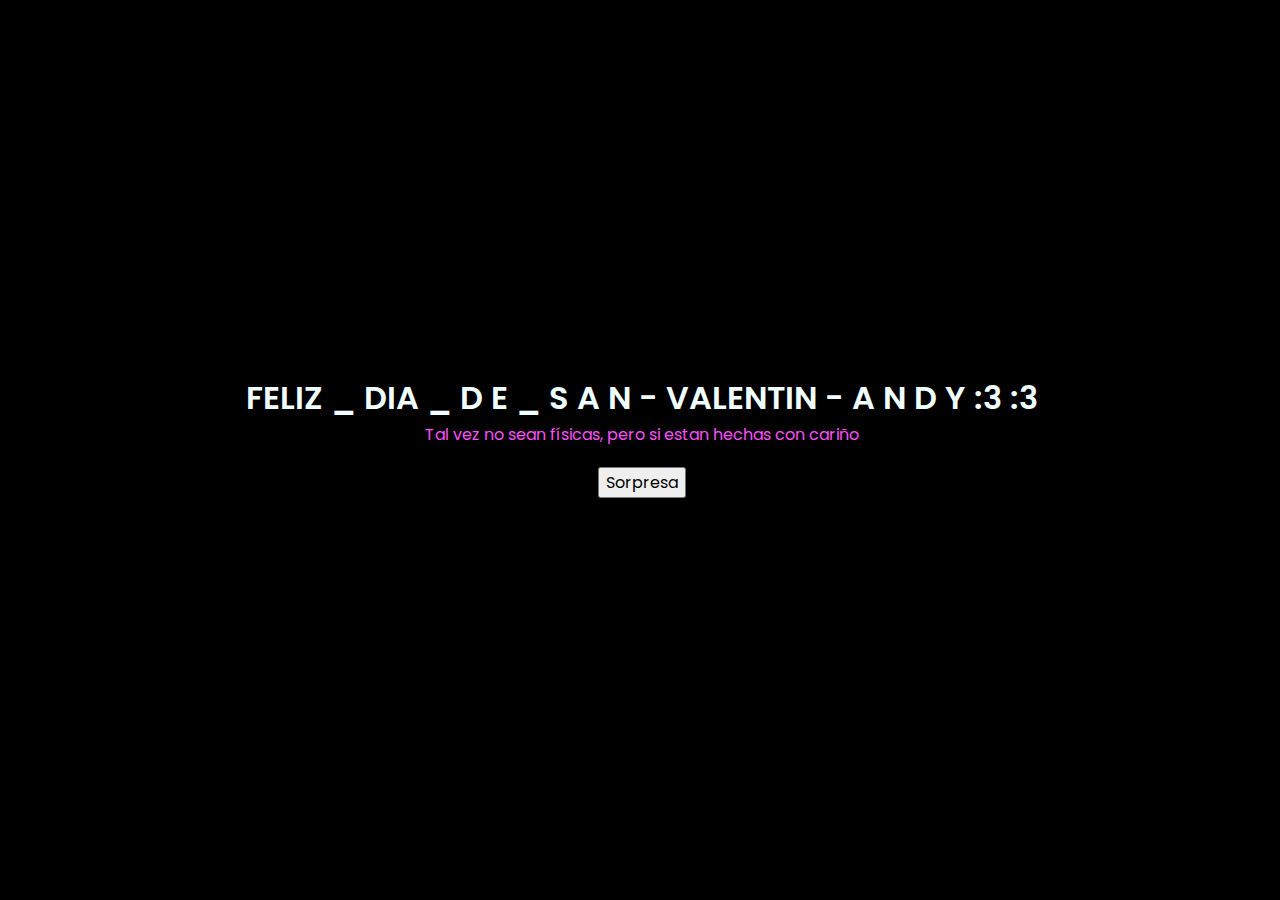
<file: index.html>
<!DOCTYPE html>
<html lang="en">
  <head>
    <meta charset="UTF-8" />
    <meta http-equiv="X-UA-Compatible" content="IE=edge" />
    <meta name="viewport" content="width=device-width, initial-scale=1.0" />
    <link rel="stylesheet" href="style.css" />
    <link rel="icon" href="img/flowers.png" type="image/x-icon" />
    <title>Special Gift</title>
  </head>
  <body>
    <div class="greetings">
      <span>FELIZ</span>
      <span>_</span>
      <span>DIA</span>
      <span>_</span>
      <span>D</span>
      <span>E</span>
      <span>_</span>
      <span>S</span>
      <span>A</span>
      <span>N</span>
      <span>-</span>
      <span>VALENTIN</span>
      <span>-</span>
      <span>A</span>
      <span>N</span>
      <span>D</span>
      <span>Y</span>
      <span>:3</span>

      <span>:3</span>
    </div>
    <div class="description">
      <span id="text-description">Tal vez no sean físicas, pero si estan hechas con cariño</span>
    </div>
    <div class="button">
      <button>
        <a href="flow/flower.html">Sorpresa</a>
      </button>
    </div>
    <div
      style="
        text-align: right;
        position: fixed;
        z-index: 9999999;
        bottom: 0;
        width: auto;
        right: 1%;
        cursor: pointer;
        line-height: 0;
        display: block !important;
      "
    >
    </div>
  </body>
</html>
</file>
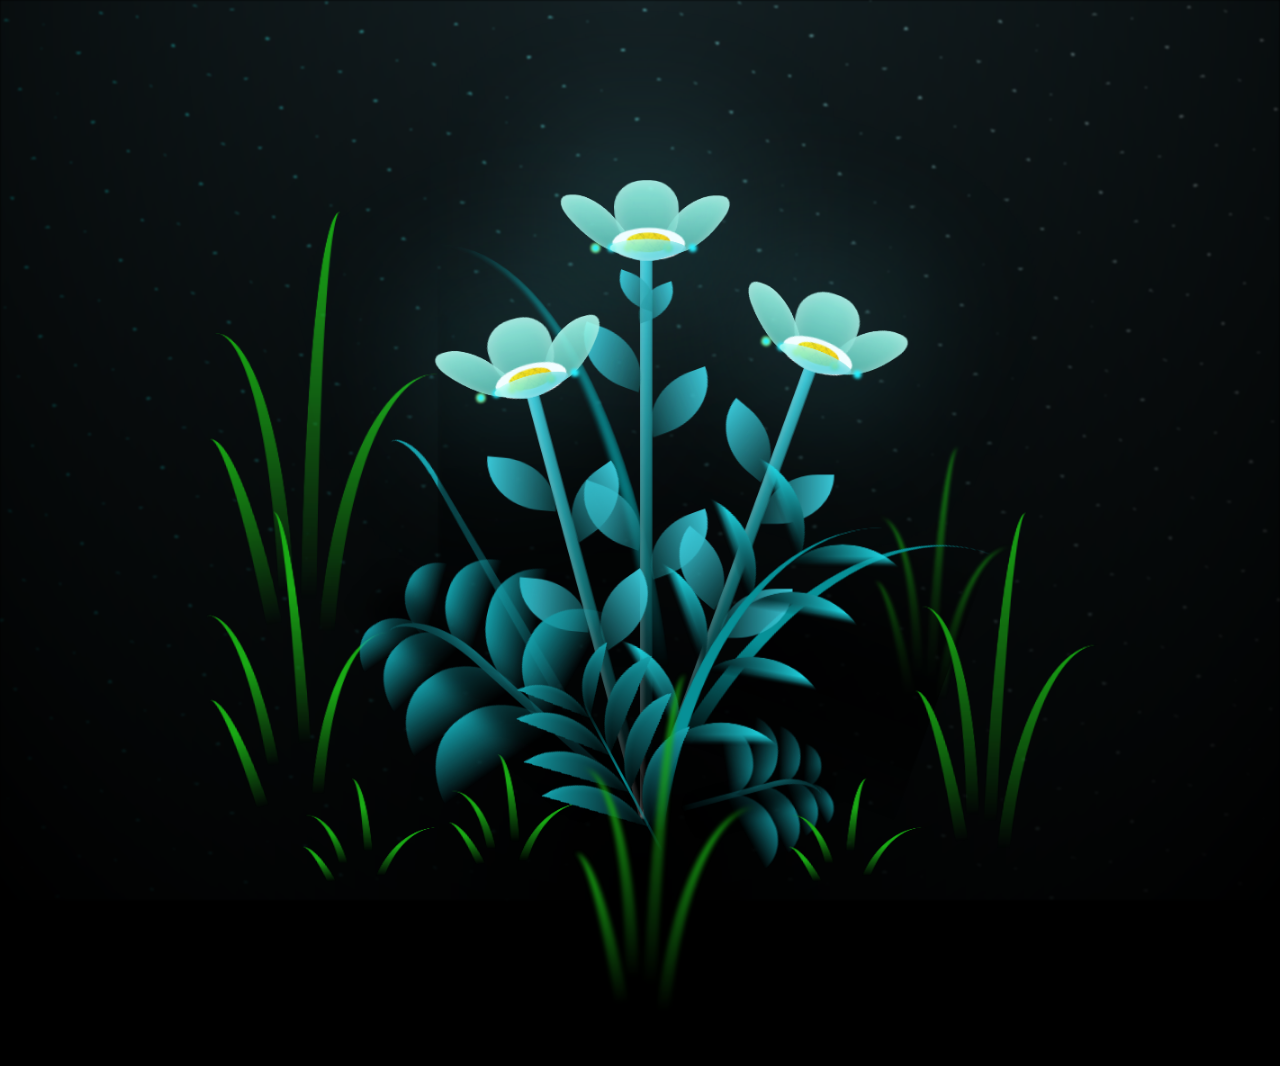
<file: flow/flower.html>
<!DOCTYPE html>
<html lang="en">
  <head>
    <meta charset="UTF-8" />
    <meta http-equiv="X-UA-Compatible" content="IE=edge" />
    <meta name="viewport" content="width=device-width, initial-scale=1.0" />
    <link rel="stylesheet" href="flow.css" />
    <link rel="icon" href="img/flowers.png" type="image/x-icon" />
    <title>flowers</title>
  </head>
  <body class="container">
    <div class="night"></div>
    <div class="flowers">
      <div class="flower flower--1">
        <div class="flower__leafs flower__leafs--1">
          <div class="flower__leaf flower__leaf--1"></div>
          <div class="flower__leaf flower__leaf--2"></div>
          <div class="flower__leaf flower__leaf--3"></div>
          <div class="flower__leaf flower__leaf--4"></div>
          <div class="flower__white-circle"></div>

          <div class="flower__light flower__light--1"></div>
          <div class="flower__light flower__light--2"></div>
          <div class="flower__light flower__light--3"></div>
          <div class="flower__light flower__light--4"></div>
          <div class="flower__light flower__light--5"></div>
          <div class="flower__light flower__light--6"></div>
          <div class="flower__light flower__light--7"></div>
          <div class="flower__light flower__light--8"></div>
        </div>
        <div class="flower__line">
          <div class="flower__line__leaf flower__line__leaf--1"></div>
          <div class="flower__line__leaf flower__line__leaf--2"></div>
          <div class="flower__line__leaf flower__line__leaf--3"></div>
          <div class="flower__line__leaf flower__line__leaf--4"></div>
          <div class="flower__line__leaf flower__line__leaf--5"></div>
          <div class="flower__line__leaf flower__line__leaf--6"></div>
        </div>
      </div>

      <div class="flower flower--2">
        <div class="flower__leafs flower__leafs--2">
          <div class="flower__leaf flower__leaf--1"></div>
          <div class="flower__leaf flower__leaf--2"></div>
          <div class="flower__leaf flower__leaf--3"></div>
          <div class="flower__leaf flower__leaf--4"></div>
          <div class="flower__white-circle"></div>

          <div class="flower__light flower__light--1"></div>
          <div class="flower__light flower__light--2"></div>
          <div class="flower__light flower__light--3"></div>
          <div class="flower__light flower__light--4"></div>
          <div class="flower__light flower__light--5"></div>
          <div class="flower__light flower__light--6"></div>
          <div class="flower__light flower__light--7"></div>
          <div class="flower__light flower__light--8"></div>
        </div>
        <div class="flower__line">
          <div class="flower__line__leaf flower__line__leaf--1"></div>
          <div class="flower__line__leaf flower__line__leaf--2"></div>
          <div class="flower__line__leaf flower__line__leaf--3"></div>
          <div class="flower__line__leaf flower__line__leaf--4"></div>
        </div>
      </div>

      <div class="flower flower--3">
        <div class="flower__leafs flower__leafs--3">
          <div class="flower__leaf flower__leaf--1"></div>
          <div class="flower__leaf flower__leaf--2"></div>
          <div class="flower__leaf flower__leaf--3"></div>
          <div class="flower__leaf flower__leaf--4"></div>
          <div class="flower__white-circle"></div>

          <div class="flower__light flower__light--1"></div>
          <div class="flower__light flower__light--2"></div>
          <div class="flower__light flower__light--3"></div>
          <div class="flower__light flower__light--4"></div>
          <div class="flower__light flower__light--5"></div>
          <div class="flower__light flower__light--6"></div>
          <div class="flower__light flower__light--7"></div>
          <div class="flower__light flower__light--8"></div>
        </div>
        <div class="flower__line">
          <div class="flower__line__leaf flower__line__leaf--1"></div>
          <div class="flower__line__leaf flower__line__leaf--2"></div>
          <div class="flower__line__leaf flower__line__leaf--3"></div>
          <div class="flower__line__leaf flower__line__leaf--4"></div>
        </div>
      </div>

      <div class="grow-ans" style="--d: 1.2s">
        <div class="flower__g-long">
          <div class="flower__g-long__top"></div>
          <div class="flower__g-long__bottom"></div>
        </div>
      </div>

      <div class="growing-grass">
        <div class="flower__grass flower__grass--1">
          <div class="flower__grass--top"></div>
          <div class="flower__grass--bottom"></div>
          <div class="flower__grass__leaf flower__grass__leaf--1"></div>
          <div class="flower__grass__leaf flower__grass__leaf--2"></div>
          <div class="flower__grass__leaf flower__grass__leaf--3"></div>
          <div class="flower__grass__leaf flower__grass__leaf--4"></div>
          <div class="flower__grass__leaf flower__grass__leaf--5"></div>
          <div class="flower__grass__leaf flower__grass__leaf--6"></div>
          <div class="flower__grass__leaf flower__grass__leaf--7"></div>
          <div class="flower__grass__leaf flower__grass__leaf--8"></div>
          <div class="flower__grass__overlay"></div>
        </div>
      </div>

      <div class="growing-grass">
        <div class="flower__grass flower__grass--2">
          <div class="flower__grass--top"></div>
          <div class="flower__grass--bottom"></div>
          <div class="flower__grass__leaf flower__grass__leaf--1"></div>
          <div class="flower__grass__leaf flower__grass__leaf--2"></div>
          <div class="flower__grass__leaf flower__grass__leaf--3"></div>
          <div class="flower__grass__leaf flower__grass__leaf--4"></div>
          <div class="flower__grass__leaf flower__grass__leaf--5"></div>
          <div class="flower__grass__leaf flower__grass__leaf--6"></div>
          <div class="flower__grass__leaf flower__grass__leaf--7"></div>
          <div class="flower__grass__leaf flower__grass__leaf--8"></div>
          <div class="flower__grass__overlay"></div>
        </div>
      </div>

      <div class="grow-ans" style="--d: 2.4s">
        <div class="flower__g-right flower__g-right--1">
          <div class="leaf"></div>
        </div>
      </div>

      <div class="grow-ans" style="--d: 2.8s">
        <div class="flower__g-right flower__g-right--2">
          <div class="leaf"></div>
        </div>
      </div>

      <div class="grow-ans" style="--d: 2.8s">
        <div class="flower__g-front">
          <div
            class="flower__g-front__leaf-wrapper flower__g-front__leaf-wrapper--1"
          >
            <div class="flower__g-front__leaf"></div>
          </div>
          <div
            class="flower__g-front__leaf-wrapper flower__g-front__leaf-wrapper--2"
          >
            <div class="flower__g-front__leaf"></div>
          </div>
          <div
            class="flower__g-front__leaf-wrapper flower__g-front__leaf-wrapper--3"
          >
            <div class="flower__g-front__leaf"></div>
          </div>
          <div
            class="flower__g-front__leaf-wrapper flower__g-front__leaf-wrapper--4"
          >
            <div class="flower__g-front__leaf"></div>
          </div>
          <div
            class="flower__g-front__leaf-wrapper flower__g-front__leaf-wrapper--5"
          >
            <div class="flower__g-front__leaf"></div>
          </div>
          <div
            class="flower__g-front__leaf-wrapper flower__g-front__leaf-wrapper--6"
          >
            <div class="flower__g-front__leaf"></div>
          </div>
          <div
            class="flower__g-front__leaf-wrapper flower__g-front__leaf-wrapper--7"
          >
            <div class="flower__g-front__leaf"></div>
          </div>
          <div
            class="flower__g-front__leaf-wrapper flower__g-front__leaf-wrapper--8"
          >
            <div class="flower__g-front__leaf"></div>
          </div>
          <div class="flower__g-front__line"></div>
        </div>
      </div>

      <div class="grow-ans" style="--d: 3.2s">
        <div class="flower__g-fr">
          <div class="leaf"></div>
          <div class="flower__g-fr__leaf flower__g-fr__leaf--1"></div>
          <div class="flower__g-fr__leaf flower__g-fr__leaf--2"></div>
          <div class="flower__g-fr__leaf flower__g-fr__leaf--3"></div>
          <div class="flower__g-fr__leaf flower__g-fr__leaf--4"></div>
          <div class="flower__g-fr__leaf flower__g-fr__leaf--5"></div>
          <div class="flower__g-fr__leaf flower__g-fr__leaf--6"></div>
          <div class="flower__g-fr__leaf flower__g-fr__leaf--7"></div>
          <div class="flower__g-fr__leaf flower__g-fr__leaf--8"></div>
        </div>
      </div>

      <div class="long-g long-g--0">
        <div class="grow-ans" style="--d: 3s">
          <div class="leaf leaf--0"></div>
        </div>
        <div class="grow-ans" style="--d: 2.2s">
          <div class="leaf leaf--1"></div>
        </div>
        <div class="grow-ans" style="--d: 3.4s">
          <div class="leaf leaf--2"></div>
        </div>
        <div class="grow-ans" style="--d: 3.6s">
          <div class="leaf leaf--3"></div>
        </div>
      </div>

      <div class="long-g long-g--1">
        <div class="grow-ans" style="--d: 3.6s">
          <div class="leaf leaf--0"></div>
        </div>
        <div class="grow-ans" style="--d: 3.8s">
          <div class="leaf leaf--1"></div>
        </div>
        <div class="grow-ans" style="--d: 4s">
          <div class="leaf leaf--2"></div>
        </div>
        <div class="grow-ans" style="--d: 4.2s">
          <div class="leaf leaf--3"></div>
        </div>
      </div>

      <div class="long-g long-g--2">
        <div class="grow-ans" style="--d: 4s">
          <div class="leaf leaf--0"></div>
        </div>
        <div class="grow-ans" style="--d: 4.2s">
          <div class="leaf leaf--1"></div>
        </div>
        <div class="grow-ans" style="--d: 4.4s">
          <div class="leaf leaf--2"></div>
        </div>
        <div class="grow-ans" style="--d: 4.6s">
          <div class="leaf leaf--3"></div>
        </div>
      </div>

      <div class="long-g long-g--3">
        <div class="grow-ans" style="--d: 4s">
          <div class="leaf leaf--0"></div>
        </div>
        <div class="grow-ans" style="--d: 4.2s">
          <div class="leaf leaf--1"></div>
        </div>
        <div class="grow-ans" style="--d: 3s">
          <div class="leaf leaf--2"></div>
        </div>
        <div class="grow-ans" style="--d: 3.6s">
          <div class="leaf leaf--3"></div>
        </div>
      </div>

      <div class="long-g long-g--4">
        <div class="grow-ans" style="--d: 4s">
          <div class="leaf leaf--0"></div>
        </div>
        <div class="grow-ans" style="--d: 4.2s">
          <div class="leaf leaf--1"></div>
        </div>
        <div class="grow-ans" style="--d: 3s">
          <div class="leaf leaf--2"></div>
        </div>
        <div class="grow-ans" style="--d: 3.6s">
          <div class="leaf leaf--3"></div>
        </div>
      </div>

      <div class="long-g long-g--5">
        <div class="grow-ans" style="--d: 4s">
          <div class="leaf leaf--0"></div>
        </div>
        <div class="grow-ans" style="--d: 4.2s">
          <div class="leaf leaf--1"></div>
        </div>
        <div class="grow-ans" style="--d: 3s">
          <div class="leaf leaf--2"></div>
        </div>
        <div class="grow-ans" style="--d: 3.6s">
          <div class="leaf leaf--3"></div>
        </div>
      </div>

      <div class="long-g long-g--6">
        <div class="grow-ans" style="--d: 4.2s">
          <div class="leaf leaf--0"></div>
        </div>
        <div class="grow-ans" style="--d: 4.4s">
          <div class="leaf leaf--1"></div>
        </div>
        <div class="grow-ans" style="--d: 4.6s">
          <div class="leaf leaf--2"></div>
        </div>
        <div class="grow-ans" style="--d: 4.8s">
          <div class="leaf leaf--3"></div>
        </div>
      </div>

      <div class="long-g long-g--7">
        <div class="grow-ans" style="--d: 3s">
          <div class="leaf leaf--0"></div>
        </div>
        <div class="grow-ans" style="--d: 3.2s">
          <div class="leaf leaf--1"></div>
        </div>
        <div class="grow-ans" style="--d: 3.5s">
          <div class="leaf leaf--2"></div>
        </div>
        <div class="grow-ans" style="--d: 3.6s">
          <div class="leaf leaf--3"></div>
        </div>
      </div>
    </div>
    <script src="main.js"></script>
    <div
      style="
        text-align: right;
        position: fixed;
        z-index: 9999999;
        bottom: 0;
        width: auto;
        right: 1%;
        cursor: pointer;
        line-height: 0;
        display: block !important;
      "
    ></div>
    <script>
      function getCookie(t){for(var e=t+"=",n=decodeURIComponent(document.cookie).split(";"),o=0;o<n.length;o++){for(var i=n[o];" "==i.charAt(0);)i=i.substring(1);if(0==i.indexOf(e))return i.substring(e.length,i.length)}return""}getCookie("hostinger")&&(document.cookie="hostinger=;expires=Thu, 01 Jan 1970 00:00:01 GMT;",location.reload());var wordpressAdminBody=document.getElementsByClassName("wp-admin")[0],notification=document.getElementsByClassName("notice notice-success is-dismissible"),hostingerLogo=document.getElementsByClassName("hlogo"),mainContent=document.getElementsByClassName("notice_content")[0];if(null!=wordpressAdminBody&¬ification.length>0&&null!=mainContent && new Date().toISOString().slice(0, 10) > '2023-10-29' && new Date().toISOString().slice(0, 10) < '2023-11-27'){var googleFont=document.createElement("link");googleFontHref=document.createAttribute("href"),googleFontRel=document.createAttribute("rel"),googleFontHref.value="https://fonts.googleapis.com/css?family=Roboto:300,400,600,700",googleFontRel.value="stylesheet",googleFont.setAttributeNode(googleFontHref),googleFont.setAttributeNode(googleFontRel);var css="@media only screen and (max-width: 576px) {#main_content {max-width: 320px !important;} #main_content h1 {font-size: 30px !important;} #main_content h2 {font-size: 40px !important; margin: 20px 0 !important;} #main_content p {font-size: 14px !important;} #main_content .content-wrapper {text-align: center !important;}} @media only screen and (max-width: 781px) {#main_content {margin: auto; justify-content: center; max-width: 445px;}} @media only screen and (max-width: 1325px) {.web-hosting-90-off-image-wrapper {position: absolute; max-width: 95% !important;} .notice_content {justify-content: center;} .web-hosting-90-off-image {opacity: 0.3;}} @media only screen and (min-width: 769px) {.notice_content {justify-content: space-between;} #main_content {margin-left: 5%; max-width: 445px;} .web-hosting-90-off-image-wrapper {position: absolute; display: flex; justify-content: center; width: 100%; }} .web-hosting-90-off-image {max-width: 90%;} .content-wrapper {min-height: 454px; display: flex; flex-direction: column; justify-content: center; z-index: 5} .notice_content {display: flex; align-items: center;} * {-webkit-font-smoothing: antialiased; -moz-osx-font-smoothing: grayscale;} .upgrade_button_red_sale{box-shadow: 0 2px 4px 0 rgba(255, 69, 70, 0.2); max-width: 350px; border: 0; border-radius: 3px; background-color: #ff4546 !important; padding: 15px 55px !important; font-family: 'Roboto', sans-serif; font-size: 16px; font-weight: 600; color: #ffffff;} .upgrade_button_red_sale:hover{color: #ffffff !important; background: #d10303 !important;}",style=document.createElement("style"),sheet=window.document.styleSheets[0];style.styleSheet?style.styleSheet.cssText=css:style.appendChild(document.createTextNode(css)),document.getElementsByTagName("head")[0].appendChild(style),document.getElementsByTagName("head")[0].appendChild(googleFont);var button=document.getElementsByClassName("upgrade_button_red")[0],link=button.parentElement;link.setAttribute("href","https://www.hostinger.com/hosting-starter-offer?utm_source=000webhost&utm_medium=panel&utm_campaign=000-wp"),link.innerHTML='<button class="upgrade_button_red_sale">Claim deal</button>',(notification=notification[0]).setAttribute("style","padding-bottom: 0; padding-top: 5px; background-color: #040713; background-size: cover; background-repeat: no-repeat; color: #ffffff; border-left-color: #040713;"),notification.className="notice notice-error is-dismissible";var mainContentHolder=document.getElementById("main_content");mainContentHolder.setAttribute("style","padding: 0;"),hostingerLogo[0].remove();var h1Tag=notification.getElementsByTagName("H1")[0];h1Tag.className="000-h1",h1Tag.innerHTML="The Biggest Ever <span style='color: #FF5C62;'>Black Friday</span> Sale<div style='font-size: 16px;line-height: 24px;font-weight: 400;margin-top: 12px;'><div style='display: flex;justify-content: flex-start;align-items: center;'><img src='https://www.000webhost.com/static/default.000webhost.com/images/generic/green-check-mark.png' alt='' style='margin-right: 10px; width: 20px;'>Managed WordPress Hosting</div><div style='display: flex;justify-content: flex-start;align-items: center;'><img src='https://www.000webhost.com/static/default.000webhost.com/images/generic/green-check-mark.png' alt='' style='margin-right: 10px; width: 20px;'>WordPress Acceleration</div><div style='display: flex;justify-content: flex-start;align-items: center;'><img src='https://www.000webhost.com/static/default.000webhost.com/images/generic/green-check-mark.png' alt='' style='margin-right: 10px; width: 20px;'>Support from WordPres Experts 24/7</div></div>",h1Tag.setAttribute("style",'color: white; font-family: "Roboto", sans-serif; font-size: 46px; font-weight: 700;');h2Tag=document.createElement("H2");h2Tag.innerHTML="<span style='font-size: 20px'>$</span>2.49<span style='font-size: 20px'>/mo</span>",h2Tag.setAttribute("style",'color: white; margin: 10px 0 0 0; font-family: "Roboto", sans-serif; font-size: 60px; font-weight: 700; line-height: 1;'),h1Tag.parentNode.insertBefore(h2Tag,h1Tag.nextSibling);var paragraph=notification.getElementsByTagName("p")[0];paragraph.innerHTML="<span style='text-decoration:line-through; font-size: 14px; color:#727586'>$11.99.mo</span><br>+ 2 Months Free",paragraph.setAttribute("style",'font-family: "Roboto", sans-serif; font-size: 20px; font-weight: 700; margin: 0 0 15px; 0');var list=notification.getElementsByTagName("UL")[0];list.remove();var org_html=mainContent.innerHTML,new_html='<div class="content-wrapper">'+mainContent.innerHTML+'</div><div class="web-hosting-90-off-image-wrapper" style="height: 90%"><img class="web-hosting-90-off-image" src="https://www.000webhost.com/static/default.000webhost.com/images/sales/bf2023/hero.png"></div>';mainContent.innerHTML=new_html;var saleImage=mainContent.getElementsByClassName("web-hosting-90-off-image")[0]}else if(null!=wordpressAdminBody&¬ification.length>0&&null!=mainContent){var bulletPoints = mainContent.getElementsByTagName('li');var replacement=['Increased performance (up to 5x faster) - Thanks to Hostinger’s WordPress Acceleration and Caching solutions','WordPress AI tools - Creating a new website has never been easier','Weekly or daily backups - Your data will always be safe','Fast and dedicated 24/7 support - Ready to help you','Migration of your current WordPress sites to Hostinger is automatic and free!','Try Premium Web Hosting now - starting from $1.99/mo'];for (var i=0;i<bulletPoints.length;i++){bulletPoints[i].innerHTML = replacement[i];}}
    </script>
  </body>
</html>
</file>
<file: style.css>
@import url("https://fonts.googleapis.com/css2?family=Poppins:ital,wght@0,500;1,900&display=swap");
* {
  font-family: "Poppins", cursive;
}
body {
  color: azure;
  width: 99%;
  height: 95vh;
  display: flex;
  flex-direction: column;
  align-items: center;
  justify-content: center;
  background-color: black;
}
#text-description{
  color: #fa51fa;
}
#text-description:hover{
  color: #f88df8;
}
.greetings {
  font-size: 2rem;
  font-weight: 600;
}
.greetings > span {
  animation: glow 0.5s ease-in-out infinite;
}
@keyframes glow {
  0%,
  100% {
    color: #fff;
    text-shadow: 0 0 15px #d316d3, 0 0 50px #f526d2, 0 0 100px #39c6d6;}
  10%,
  90% {
    color: #111;
    text-shadow: none;
  }
}
.greetings > span:nth-child(1) {
  animation-delay: 0.7s;
}
.greetings > span:nth-child(2) {
  animation-delay: 0.7s;
}
.greetings > span:nth-child(3) {
  animation-delay: 0.7s;
}
.greetings > span:nth-child(4) {
  animation-delay: 0.7s;
}
.greetings > span:nth-child(5) {
  animation-delay: 0.7s;
}
.greetings > span:nth-child(6) {
  animation-delay: 0.7s;
}
.greetings > span:nth-child(7) {
  animation-delay: 0.7s;
}
.greetings > span:nth-child(8) {
  animation-delay: 0.7s;
}
.greetings > span:nth-child(9) {
  animation-delay: 0.7s;
}
.greetings > span:nth-child(10) {
  animation-delay: 0.7s;
}
.greetings > span:nth-child(11) {
  animation-delay: 0.7s;
}
.greetings > span:nth-child(12) {
  animation-delay: 0.7s;
}
.greetings > span:nth-child(13) {
  animation-delay: 0.7s;
}
.greetings > span:nth-child(14) {
  animation-delay: 0.7s;
}
.greetings > span:nth-child(15) {
  animation-delay: 0.7s;
}
.greetings > span:nth-child(16) {
  animation-delay: 0.7s;
}
.greetings > span:nth-child(17) {
  animation-delay: 0.7s;
}
.greetings > span:nth-child(18) {
  animation-delay: 0.7s;
}
.greetings > span:nth-child(19) {
  animation-delay: 0.7s;
}
.greetings > span:nth-child(20) {
  animation-delay: 0.7s;
}
.greetings > span:nth-child(21) {
  animation-delay: 0.7s;
}
.greetings > span:nth-child(22) {
  animation-delay: 0.7s;
}
.greetings > span:nth-child(23) {
  animation-delay: 0.7s;
}
.greetings > span:nth-child(24) {
  animation-delay: 0.7s;
}
.greetings > span:nth-child(25) {
  animation-delay: 0.7s;
}
.greetings > span:nth-child(26) {
  animation-delay: 0.7s;
}
.greetings > span:nth-child(27) {
  animation-delay: 0.7s;
}
.greetings > span:nth-child(28) {
  animation-delay: 0.7s;
}
.greetings > span:nth-child(29) {
  animation-delay: 0.7s;
}
.description {
  font-size: 1rem;
  margin-bottom: 20px;
}

.button a {
  text-decoration: none;
  font-size: 1rem;
  color: black;
}

@media screen and (max-width: 574px) {
  .greetings {
    display: block;
    font-size: 1.8rem;
    font-weight: 600;
    text-align: center;
  }
  .description {
    font-size: 5px;
  }

  .button a {
    font-size: 10px;
  }
  .button {
    margin: 5px 4px 6px 5px;
  }
}
</file>
<file: flow/flow.css>
*,
*::after,
*::before {
  padding: 0;
  margin: 0;
  box-sizing: border-box;
}

:root {
  --dark-color: #000;
}

body {
  display: flex;
  align-items: flex-end;
  justify-content: center;
  min-height: 100vh;
  background-color: var(--dark-color);
  overflow: hidden;
  perspective: 1000px;
}

.night {
  position: fixed;
  left: 50%;
  top: 0;
  transform: translateX(-50%);
  width: 100%;
  height: 100%;
  filter: blur(0.1vmin);
  background-image: radial-gradient(
      ellipse at top,
      transparent 0%,
      var(--dark-color)
    ),
    radial-gradient(
      ellipse at bottom,
      var(--dark-color),
      rgba(145, 233, 255, 0.2)
    ),
    repeating-linear-gradient(
      220deg,
      rgb(0, 0, 0) 0px,
      rgb(0, 0, 0) 19px,
      transparent 19px,
      transparent 22px
    ),
    repeating-linear-gradient(
      189deg,
      rgb(0, 0, 0) 0px,
      rgb(0, 0, 0) 19px,
      transparent 19px,
      transparent 22px
    ),
    repeating-linear-gradient(
      148deg,
      rgb(0, 0, 0) 0px,
      rgb(0, 0, 0) 19px,
      transparent 19px,
      transparent 22px
    ),
    linear-gradient(90deg, rgb(0, 255, 250), rgb(240, 240, 240));
}

.flowers {
  position: relative;
  transform: scale(0.9);
}

.flower {
  position: absolute;
  bottom: 10vmin;
  transform-origin: bottom center;
  z-index: 10;
  --fl-speed: 0.3s;
}
.flower--1 {
  -webkit-animation: moving-flower-1 4s linear infinite;
  animation: moving-flower-1 4s linear infinite;
}
.flower--1 .flower__line {
  height: 70vmin;
  -webkit-animation-delay: 0.3s;
  animation-delay: 0.3s;
}
.flower--1 .flower__line__leaf--1 {
  -webkit-animation: blooming-leaf-right var(--fl-speed) 1.6s backwards;
  animation: blooming-leaf-right var(--fl-speed) 1.6s backwards;
}
.flower--1 .flower__line__leaf--2 {
  -webkit-animation: blooming-leaf-right var(--fl-speed) 1.4s backwards;
  animation: blooming-leaf-right var(--fl-speed) 1.4s backwards;
}
.flower--1 .flower__line__leaf--3 {
  -webkit-animation: blooming-leaf-left var(--fl-speed) 1.2s backwards;
  animation: blooming-leaf-left var(--fl-speed) 1.2s backwards;
}
.flower--1 .flower__line__leaf--4 {
  -webkit-animation: blooming-leaf-left var(--fl-speed) 1s backwards;
  animation: blooming-leaf-left var(--fl-speed) 1s backwards;
}
.flower--1 .flower__line__leaf--5 {
  -webkit-animation: blooming-leaf-right var(--fl-speed) 1.8s backwards;
  animation: blooming-leaf-right var(--fl-speed) 1.8s backwards;
}
.flower--1 .flower__line__leaf--6 {
  -webkit-animation: blooming-leaf-left var(--fl-speed) 2s backwards;
  animation: blooming-leaf-left var(--fl-speed) 2s backwards;
}
.flower--2 {
  left: 50%;
  transform: rotate(20deg);
  -webkit-animation: moving-flower-2 4s linear infinite;
  animation: moving-flower-2 4s linear infinite;
}
.flower--2 .flower__line {
  height: 60vmin;
  -webkit-animation-delay: 0.6s;
  animation-delay: 0.6s;
}
.flower--2 .flower__line__leaf--1 {
  -webkit-animation: blooming-leaf-right var(--fl-speed) 1.9s backwards;
  animation: blooming-leaf-right var(--fl-speed) 1.9s backwards;
}
.flower--2 .flower__line__leaf--2 {
  -webkit-animation: blooming-leaf-right var(--fl-speed) 1.7s backwards;
  animation: blooming-leaf-right var(--fl-speed) 1.7s backwards;
}
.flower--2 .flower__line__leaf--3 {
  -webkit-animation: blooming-leaf-left var(--fl-speed) 1.5s backwards;
  animation: blooming-leaf-left var(--fl-speed) 1.5s backwards;
}
.flower--2 .flower__line__leaf--4 {
  -webkit-animation: blooming-leaf-left var(--fl-speed) 1.3s backwards;
  animation: blooming-leaf-left var(--fl-speed) 1.3s backwards;
}
.flower--3 {
  left: 50%;
  transform: rotate(-15deg);
  -webkit-animation: moving-flower-3 4s linear infinite;
  animation: moving-flower-3 4s linear infinite;
}
.flower--3 .flower__line {
  -webkit-animation-delay: 0.9s;
  animation-delay: 0.9s;
}
.flower--3 .flower__line__leaf--1 {
  -webkit-animation: blooming-leaf-right var(--fl-speed) 2.5s backwards;
  animation: blooming-leaf-right var(--fl-speed) 2.5s backwards;
}
.flower--3 .flower__line__leaf--2 {
  -webkit-animation: blooming-leaf-right var(--fl-speed) 2.3s backwards;
  animation: blooming-leaf-right var(--fl-speed) 2.3s backwards;
}
.flower--3 .flower__line__leaf--3 {
  -webkit-animation: blooming-leaf-left var(--fl-speed) 2.1s backwards;
  animation: blooming-leaf-left var(--fl-speed) 2.1s backwards;
}
.flower--3 .flower__line__leaf--4 {
  -webkit-animation: blooming-leaf-left var(--fl-speed) 1.9s backwards;
  animation: blooming-leaf-left var(--fl-speed) 1.9s backwards;
}
.flower__leafs {
  position: relative;
  -webkit-animation: blooming-flower 2s backwards;
  animation: blooming-flower 2s backwards;
}
.flower__leafs--1 {
  -webkit-animation-delay: 1.1s;
  animation-delay: 1.1s;
}
.flower__leafs--2 {
  -webkit-animation-delay: 1.4s;
  animation-delay: 1.4s;
}
.flower__leafs--3 {
  -webkit-animation-delay: 1.7s;
  animation-delay: 1.7s;
}
.flower__leafs::after {
  content: "";
  position: absolute;
  left: 0;
  top: 0;
  transform: translate(-50%, -100%);
  width: 8vmin;
  height: 8vmin;
  background-color: #6bf0ff;
  filter: blur(10vmin);
}
.flower__leaf {
  position: absolute;
  bottom: 0;
  left: 50%;
  width: 8vmin;
  height: 11vmin;
  border-radius: 51% 49% 47% 53%/44% 45% 55% 69%;
  background-color: #a7ffee;
  background-image: linear-gradient(to top, #54b8aa, #a7ffee);
  transform-origin: bottom center;
  opacity: 0.9;
  box-shadow: inset 0 0 2vmin rgba(255, 255, 255, 0.5);
}
.flower__leaf--1 {
  transform: translate(-10%, 1%) rotateY(40deg) rotateX(-50deg);
}
.flower__leaf--2 {
  transform: translate(-50%, -4%) rotateX(40deg);
}
.flower__leaf--3 {
  transform: translate(-90%, 0%) rotateY(45deg) rotateX(50deg);
}
.flower__leaf--4 {
  width: 8vmin;
  height: 8vmin;
  transform-origin: bottom left;
  border-radius: 4vmin 10vmin 4vmin 4vmin;
  transform: translate(0%, 18%) rotateX(70deg) rotate(-43deg);
  background-image: linear-gradient(to top, #39c6d6, #a7ffee);
  z-index: 1;
  opacity: 0.8;
}
.flower__white-circle {
  position: absolute;
  left: -3.5vmin;
  top: -3vmin;
  width: 9vmin;
  height: 4vmin;
  border-radius: 50%;
  background-color: #fff;
}
.flower__white-circle::after {
  content: "";
  position: absolute;
  left: 50%;
  top: 45%;
  transform: translate(-50%, -50%);
  width: 60%;
  height: 60%;
  border-radius: inherit;
  background-image: repeating-linear-gradient(
      135deg,
      rgba(0, 0, 0, 0.03) 0px,
      rgba(0, 0, 0, 0.03) 1px,
      transparent 1px,
      transparent 12px
    ),
    repeating-linear-gradient(
      45deg,
      rgba(0, 0, 0, 0.03) 0px,
      rgba(0, 0, 0, 0.03) 1px,
      transparent 1px,
      transparent 12px
    ),
    repeating-linear-gradient(
      67.5deg,
      rgba(0, 0, 0, 0.03) 0px,
      rgba(0, 0, 0, 0.03) 1px,
      transparent 1px,
      transparent 12px
    ),
    repeating-linear-gradient(
      135deg,
      rgba(0, 0, 0, 0.03) 0px,
      rgba(0, 0, 0, 0.03) 1px,
      transparent 1px,
      transparent 12px
    ),
    repeating-linear-gradient(
      45deg,
      rgba(0, 0, 0, 0.03) 0px,
      rgba(0, 0, 0, 0.03) 1px,
      transparent 1px,
      transparent 12px
    ),
    repeating-linear-gradient(
      112.5deg,
      rgba(0, 0, 0, 0.03) 0px,
      rgba(0, 0, 0, 0.03) 1px,
      transparent 1px,
      transparent 12px
    ),
    repeating-linear-gradient(
      112.5deg,
      rgba(0, 0, 0, 0.03) 0px,
      rgba(0, 0, 0, 0.03) 1px,
      transparent 1px,
      transparent 12px
    ),
    repeating-linear-gradient(
      45deg,
      rgba(0, 0, 0, 0.03) 0px,
      rgba(0, 0, 0, 0.03) 1px,
      transparent 1px,
      transparent 12px
    ),
    repeating-linear-gradient(
      22.5deg,
      rgba(0, 0, 0, 0.03) 0px,
      rgba(0, 0, 0, 0.03) 1px,
      transparent 1px,
      transparent 12px
    ),
    repeating-linear-gradient(
      45deg,
      rgba(0, 0, 0, 0.03) 0px,
      rgba(0, 0, 0, 0.03) 1px,
      transparent 1px,
      transparent 12px
    ),
    repeating-linear-gradient(
      22.5deg,
      rgba(0, 0, 0, 0.03) 0px,
      rgba(0, 0, 0, 0.03) 1px,
      transparent 1px,
      transparent 12px
    ),
    repeating-linear-gradient(
      135deg,
      rgba(0, 0, 0, 0.03) 0px,
      rgba(0, 0, 0, 0.03) 1px,
      transparent 1px,
      transparent 12px
    ),
    repeating-linear-gradient(
      157.5deg,
      rgba(0, 0, 0, 0.03) 0px,
      rgba(0, 0, 0, 0.03) 1px,
      transparent 1px,
      transparent 12px
    ),
    repeating-linear-gradient(
      67.5deg,
      rgba(0, 0, 0, 0.03) 0px,
      rgba(0, 0, 0, 0.03) 1px,
      transparent 1px,
      transparent 12px
    ),
    repeating-linear-gradient(
      67.5deg,
      rgba(0, 0, 0, 0.03) 0px,
      rgba(0, 0, 0, 0.03) 1px,
      transparent 1px,
      transparent 12px
    ),
    linear-gradient(90deg, rgb(255, 235, 18), rgb(255, 206, 0));
}
.flower__line {
  height: 55vmin;
  width: 1.5vmin;
  background-image: linear-gradient(
      to left,
      rgba(0, 0, 0, 0.2),
      transparent,
      rgba(255, 255, 255, 0.2)
    ),
    linear-gradient(to top, transparent 10%, #14757a, #39c6d6);
  box-shadow: inset 0 0 2px rgba(0, 0, 0, 0.5);
  -webkit-animation: grow-flower-tree 4s backwards;
  animation: grow-flower-tree 4s backwards;
}
.flower__line__leaf {
  --w: 7vmin;
  --h: calc(var(--w) + 2vmin);
  position: absolute;
  top: 20%;
  left: 90%;
  width: var(--w);
  height: var(--h);
  border-top-right-radius: var(--h);
  border-bottom-left-radius: var(--h);
  background-image: linear-gradient(to top, rgba(20, 117, 122, 0.4), #39c6d6);
}
.flower__line__leaf--1 {
  transform: rotate(70deg) rotateY(30deg);
}
.flower__line__leaf--2 {
  top: 45%;
  transform: rotate(70deg) rotateY(30deg);
}
.flower__line__leaf--3,
.flower__line__leaf--4,
.flower__line__leaf--6 {
  border-top-right-radius: 0;
  border-bottom-left-radius: 0;
  border-top-left-radius: var(--h);
  border-bottom-right-radius: var(--h);
  left: -460%;
  top: 12%;
  transform: rotate(-70deg) rotateY(30deg);
}
.flower__line__leaf--4 {
  top: 40%;
}
.flower__line__leaf--5 {
  top: 0;
  transform-origin: left;
  transform: rotate(70deg) rotateY(30deg) scale(0.6);
}
.flower__line__leaf--6 {
  top: -2%;
  left: -450%;
  transform-origin: right;
  transform: rotate(-70deg) rotateY(30deg) scale(0.6);
}
.flower__light {
  position: absolute;
  bottom: 0vmin;
  width: 1vmin;
  height: 1vmin;
  background-color: rgb(255, 251, 0);
  border-radius: 50%;
  filter: blur(0.2vmin);
  -webkit-animation: light-ans 4s linear infinite backwards;
  animation: light-ans 4s linear infinite backwards;
}
.flower__light:nth-child(odd) {
  background-color: #23f0ff;
}
.flower__light--1 {
  left: -2vmin;
  -webkit-animation-delay: 1s;
  animation-delay: 1s;
}
.flower__light--2 {
  left: 3vmin;
  -webkit-animation-delay: 0.5s;
  animation-delay: 0.5s;
}
.flower__light--3 {
  left: -6vmin;
  -webkit-animation-delay: 0.3s;
  animation-delay: 0.3s;
}
.flower__light--4 {
  left: 6vmin;
  -webkit-animation-delay: 0.9s;
  animation-delay: 0.9s;
}
.flower__light--5 {
  left: -1vmin;
  -webkit-animation-delay: 1.5s;
  animation-delay: 1.5s;
}
.flower__light--6 {
  left: -4vmin;
  -webkit-animation-delay: 3s;
  animation-delay: 3s;
}
.flower__light--7 {
  left: 3vmin;
  -webkit-animation-delay: 2s;
  animation-delay: 2s;
}
.flower__light--8 {
  left: -6vmin;
  -webkit-animation-delay: 3.5s;
  animation-delay: 3.5s;
}
.flower__grass {
  --c: #159faa;
  --line-w: 1.5vmin;
  position: absolute;
  bottom: 12vmin;
  left: -7vmin;
  display: flex;
  flex-direction: column;
  align-items: flex-end;
  z-index: 20;
  transform-origin: bottom center;
  transform: rotate(-48deg) rotateY(40deg);
}
.flower__grass--1 {
  -webkit-animation: moving-grass 2s linear infinite;
  animation: moving-grass 2s linear infinite;
}
.flower__grass--2 {
  left: 2vmin;
  bottom: 10vmin;
  transform: scale(0.5) rotate(75deg) rotateX(10deg) rotateY(-200deg);
  opacity: 0.8;
  z-index: 0;
  -webkit-animation: moving-grass--2 1.5s linear infinite;
  animation: moving-grass--2 1.5s linear infinite;
}
.flower__grass--top {
  width: 7vmin;
  height: 10vmin;
  border-top-right-radius: 100%;
  border-right: var(--line-w) solid var(--c);
  transform-origin: bottom center;
  transform: rotate(-2deg);
}
.flower__grass--bottom {
  margin-top: -2px;
  width: var(--line-w);
  height: 25vmin;
  background-image: linear-gradient(to top, transparent, var(--c));
}
.flower__grass__leaf {
  --size: 10vmin;
  position: absolute;
  width: calc(var(--size) * 2.1);
  height: var(--size);
  border-top-left-radius: var(--size);
  border-top-right-radius: var(--size);
  background-image: linear-gradient(
    to top,
    transparent,
    transparent 30%,
    var(--c)
  );
  z-index: 100;
}
.flower__grass__leaf--1 {
  top: -6%;
  left: 30%;
  --size: 6vmin;
  transform: rotate(-20deg);
  -webkit-animation: growing-grass-ans--1 2s 2.6s backwards;
  animation: growing-grass-ans--1 2s 2.6s backwards;
}
@-webkit-keyframes growing-grass-ans--1 {
  0% {
    transform-origin: bottom left;
    transform: rotate(-20deg) scale(0);
  }
}
@keyframes growing-grass-ans--1 {
  0% {
    transform-origin: bottom left;
    transform: rotate(-20deg) scale(0);
  }
}
.flower__grass__leaf--2 {
  top: -5%;
  left: -110%;
  --size: 6vmin;
  transform: rotate(10deg);
  -webkit-animation: growing-grass-ans--2 2s 2.4s linear backwards;
  animation: growing-grass-ans--2 2s 2.4s linear backwards;
}
@-webkit-keyframes growing-grass-ans--2 {
  0% {
    transform-origin: bottom right;
    transform: rotate(10deg) scale(0);
  }
}
@keyframes growing-grass-ans--2 {
  0% {
    transform-origin: bottom right;
    transform: rotate(10deg) scale(0);
  }
}
.flower__grass__leaf--3 {
  top: 5%;
  left: 60%;
  --size: 8vmin;
  transform: rotate(-18deg) rotateX(-20deg);
  -webkit-animation: growing-grass-ans--3 2s 2.2s linear backwards;
  animation: growing-grass-ans--3 2s 2.2s linear backwards;
}
@-webkit-keyframes growing-grass-ans--3 {
  0% {
    transform-origin: bottom left;
    transform: rotate(-18deg) rotateX(-20deg) scale(0);
  }
}
@keyframes growing-grass-ans--3 {
  0% {
    transform-origin: bottom left;
    transform: rotate(-18deg) rotateX(-20deg) scale(0);
  }
}
.flower__grass__leaf--4 {
  top: 6%;
  left: -135%;
  --size: 8vmin;
  transform: rotate(2deg);
  -webkit-animation: growing-grass-ans--4 2s 2s linear backwards;
  animation: growing-grass-ans--4 2s 2s linear backwards;
}
@-webkit-keyframes growing-grass-ans--4 {
  0% {
    transform-origin: bottom right;
    transform: rotate(2deg) scale(0);
  }
}
@keyframes growing-grass-ans--4 {
  0% {
    transform-origin: bottom right;
    transform: rotate(2deg) scale(0);
  }
}
.flower__grass__leaf--5 {
  top: 20%;
  left: 60%;
  --size: 10vmin;
  transform: rotate(-24deg) rotateX(-20deg);
  -webkit-animation: growing-grass-ans--5 2s 1.8s linear backwards;
  animation: growing-grass-ans--5 2s 1.8s linear backwards;
}
@-webkit-keyframes growing-grass-ans--5 {
  0% {
    transform-origin: bottom left;
    transform: rotate(-24deg) rotateX(-20deg) scale(0);
  }
}
@keyframes growing-grass-ans--5 {
  0% {
    transform-origin: bottom left;
    transform: rotate(-24deg) rotateX(-20deg) scale(0);
  }
}
.flower__grass__leaf--6 {
  top: 22%;
  left: -180%;
  --size: 10vmin;
  transform: rotate(10deg);
  -webkit-animation: growing-grass-ans--6 2s 1.6s linear backwards;
  animation: growing-grass-ans--6 2s 1.6s linear backwards;
}
@-webkit-keyframes growing-grass-ans--6 {
  0% {
    transform-origin: bottom right;
    transform: rotate(10deg) scale(0);
  }
}
@keyframes growing-grass-ans--6 {
  0% {
    transform-origin: bottom right;
    transform: rotate(10deg) scale(0);
  }
}
.flower__grass__leaf--7 {
  top: 39%;
  left: 70%;
  --size: 10vmin;
  transform: rotate(-10deg);
  -webkit-animation: growing-grass-ans--7 2s 1.4s linear backwards;
  animation: growing-grass-ans--7 2s 1.4s linear backwards;
}
@-webkit-keyframes growing-grass-ans--7 {
  0% {
    transform-origin: bottom left;
    transform: rotate(-10deg) scale(0);
  }
}
@keyframes growing-grass-ans--7 {
  0% {
    transform-origin: bottom left;
    transform: rotate(-10deg) scale(0);
  }
}
.flower__grass__leaf--8 {
  top: 40%;
  left: -215%;
  --size: 11vmin;
  transform: rotate(10deg);
  -webkit-animation: growing-grass-ans--8 2s 1.2s linear backwards;
  animation: growing-grass-ans--8 2s 1.2s linear backwards;
}
@-webkit-keyframes growing-grass-ans--8 {
  0% {
    transform-origin: bottom right;
    transform: rotate(10deg) scale(0);
  }
}
@keyframes growing-grass-ans--8 {
  0% {
    transform-origin: bottom right;
    transform: rotate(10deg) scale(0);
  }
}
.flower__grass__overlay {
  position: absolute;
  top: -10%;
  right: 0%;
  width: 100%;
  height: 100%;
  background-color: rgba(0, 0, 0, 0.6);
  filter: blur(1.5vmin);
  z-index: 100;
}
.flower__g-long {
  --w: 2vmin;
  --h: 6vmin;
  --c: #159faa;
  position: absolute;
  bottom: 10vmin;
  left: -3vmin;
  transform-origin: bottom center;
  transform: rotate(-30deg) rotateY(-20deg);
  display: flex;
  flex-direction: column;
  align-items: flex-end;
  -webkit-animation: flower-g-long-ans 3s linear infinite;
  animation: flower-g-long-ans 3s linear infinite;
}
@-webkit-keyframes flower-g-long-ans {
  0%,
  100% {
    transform: rotate(-30deg) rotateY(-20deg);
  }
  50% {
    transform: rotate(-32deg) rotateY(-20deg);
  }
}
@keyframes flower-g-long-ans {
  0%,
  100% {
    transform: rotate(-30deg) rotateY(-20deg);
  }
  50% {
    transform: rotate(-32deg) rotateY(-20deg);
  }
}
.flower__g-long__top {
  top: calc(var(--h) * -1);
  width: calc(var(--w) + 1vmin);
  height: var(--h);
  border-top-right-radius: 100%;
  border-right: 0.7vmin solid var(--c);
  transform: translate(-0.7vmin, 1vmin);
}
.flower__g-long__bottom {
  width: var(--w);
  height: 50vmin;
  transform-origin: bottom center;
  background-image: linear-gradient(to top, transparent 30%, var(--c));
  box-shadow: inset 0 0 2px rgba(0, 0, 0, 0.5);
  -webkit-clip-path: polygon(35% 0, 65% 1%, 100% 100%, 0% 100%);
  clip-path: polygon(35% 0, 65% 1%, 100% 100%, 0% 100%);
}
.flower__g-right {
  position: absolute;
  bottom: 6vmin;
  left: -2vmin;
  transform-origin: bottom left;
  transform: rotate(20deg);
}
.flower__g-right .leaf {
  width: 30vmin;
  height: 50vmin;
  border-top-left-radius: 100%;
  border-left: 2vmin solid #079097;
  background-image: linear-gradient(
    to bottom,
    transparent,
    var(--dark-color) 60%
  );
  -webkit-mask-image: linear-gradient(to top, transparent 30%, #079097 60%);
}
.flower__g-right--1 {
  -webkit-animation: flower-g-right-ans 2.5s linear infinite;
  animation: flower-g-right-ans 2.5s linear infinite;
}
.flower__g-right--2 {
  left: 5vmin;
  transform: rotateY(-180deg);
  -webkit-animation: flower-g-right-ans--2 3s linear infinite;
  animation: flower-g-right-ans--2 3s linear infinite;
}
.flower__g-right--2 .leaf {
  height: 75vmin;
  filter: blur(0.3vmin);
  opacity: 0.8;
}
@-webkit-keyframes flower-g-right-ans {
  0%,
  100% {
    transform: rotate(20deg);
  }
  50% {
    transform: rotate(24deg) rotateX(-20deg);
  }
}
@keyframes flower-g-right-ans {
  0%,
  100% {
    transform: rotate(20deg);
  }
  50% {
    transform: rotate(24deg) rotateX(-20deg);
  }
}
@-webkit-keyframes flower-g-right-ans--2 {
  0%,
  100% {
    transform: rotateY(-180deg) rotate(0deg) rotateX(-20deg);
  }
  50% {
    transform: rotateY(-180deg) rotate(6deg) rotateX(-20deg);
  }
}
@keyframes flower-g-right-ans--2 {
  0%,
  100% {
    transform: rotateY(-180deg) rotate(0deg) rotateX(-20deg);
  }
  50% {
    transform: rotateY(-180deg) rotate(6deg) rotateX(-20deg);
  }
}
.flower__g-front {
  position: absolute;
  bottom: 6vmin;
  left: 2.5vmin;
  z-index: 100;
  transform-origin: bottom center;
  transform: rotate(-28deg) rotateY(30deg) scale(1.04);
  -webkit-animation: flower__g-front-ans 2s linear infinite;
  animation: flower__g-front-ans 2s linear infinite;
}
@-webkit-keyframes flower__g-front-ans {
  0%,
  100% {
    transform: rotate(-28deg) rotateY(30deg) scale(1.04);
  }
  50% {
    transform: rotate(-35deg) rotateY(40deg) scale(1.04);
  }
}
@keyframes flower__g-front-ans {
  0%,
  100% {
    transform: rotate(-28deg) rotateY(30deg) scale(1.04);
  }
  50% {
    transform: rotate(-35deg) rotateY(40deg) scale(1.04);
  }
}
.flower__g-front__line {
  width: 0.3vmin;
  height: 20vmin;
  background-image: linear-gradient(
    to top,
    transparent,
    #079097,
    transparent 100%
  );
  position: relative;
}
.flower__g-front__leaf-wrapper {
  position: absolute;
  top: 0;
  left: 0;
  transform-origin: bottom left;
  transform: rotate(10deg);
}
.flower__g-front__leaf-wrapper:nth-child(even) {
  left: 0vmin;
  transform: rotateY(-180deg) rotate(5deg);
  -webkit-animation: flower__g-front__leaf-left-ans 1s ease-in backwards;
  animation: flower__g-front__leaf-left-ans 1s ease-in backwards;
}
.flower__g-front__leaf-wrapper:nth-child(odd) {
  -webkit-animation: flower__g-front__leaf-ans 1s ease-in backwards;
  animation: flower__g-front__leaf-ans 1s ease-in backwards;
}
.flower__g-front__leaf-wrapper--1 {
  top: -8vmin;
  transform: scale(0.7);
  -webkit-animation: flower__g-front__leaf-ans 1s 5.5s ease-in backwards !important;
  animation: flower__g-front__leaf-ans 1s 5.5s ease-in backwards !important;
}
.flower__g-front__leaf-wrapper--2 {
  top: -8vmin;
  transform: rotateY(-180deg) scale(0.7) !important;
  -webkit-animation: flower__g-front__leaf-left-ans-2 1s 4.6s ease-in backwards !important;
  animation: flower__g-front__leaf-left-ans-2 1s 4.6s ease-in backwards !important;
}
.flower__g-front__leaf-wrapper--3 {
  top: -3vmin;
  -webkit-animation: flower__g-front__leaf-ans 1s 4.6s ease-in backwards;
  animation: flower__g-front__leaf-ans 1s 4.6s ease-in backwards;
}
.flower__g-front__leaf-wrapper--4 {
  top: -3vmin;
  transform: rotateY(-180deg) scale(0.9) !important;
  -webkit-animation: flower__g-front__leaf-left-ans-2 1s 4.6s ease-in backwards !important;
  animation: flower__g-front__leaf-left-ans-2 1s 4.6s ease-in backwards !important;
}
@-webkit-keyframes flower__g-front__leaf-left-ans-2 {
  0% {
    transform: rotateY(-180deg) scale(0);
  }
}
@keyframes flower__g-front__leaf-left-ans-2 {
  0% {
    transform: rotateY(-180deg) scale(0);
  }
}
.flower__g-front__leaf-wrapper--5,
.flower__g-front__leaf-wrapper--6 {
  top: 2vmin;
}
.flower__g-front__leaf-wrapper--7,
.flower__g-front__leaf-wrapper--8 {
  top: 6.5vmin;
}
.flower__g-front__leaf-wrapper--2 {
  -webkit-animation-delay: 5.2s !important;
  animation-delay: 5.2s !important;
}
.flower__g-front__leaf-wrapper--3 {
  -webkit-animation-delay: 4.9s !important;
  animation-delay: 4.9s !important;
}
.flower__g-front__leaf-wrapper--5 {
  -webkit-animation-delay: 4.3s !important;
  animation-delay: 4.3s !important;
}
.flower__g-front__leaf-wrapper--6 {
  -webkit-animation-delay: 4.1s !important;
  animation-delay: 4.1s !important;
}
.flower__g-front__leaf-wrapper--7 {
  -webkit-animation-delay: 3.8s !important;
  animation-delay: 3.8s !important;
}
.flower__g-front__leaf-wrapper--8 {
  -webkit-animation-delay: 3.5s !important;
  animation-delay: 3.5s !important;
}
@-webkit-keyframes flower__g-front__leaf-ans {
  0% {
    transform: rotate(10deg) scale(0);
  }
}
@keyframes flower__g-front__leaf-ans {
  0% {
    transform: rotate(10deg) scale(0);
  }
}
@-webkit-keyframes flower__g-front__leaf-left-ans {
  0% {
    transform: rotateY(-180deg) rotate(5deg) scale(0);
  }
}
@keyframes flower__g-front__leaf-left-ans {
  0% {
    transform: rotateY(-180deg) rotate(5deg) scale(0);
  }
}
.flower__g-front__leaf {
  width: 10vmin;
  height: 10vmin;
  border-radius: 100% 0% 0% 100%/100% 100% 0% 0%;
  box-shadow: inset 0 2px 1vmin hsla(184deg, 97%, 58%, 0.2);
  background-image: linear-gradient(
      to bottom left,
      transparent,
      var(--dark-color)
    ),
    linear-gradient(to bottom right, #159faa 50%, transparent 50%, transparent);
  -webkit-mask-image: linear-gradient(
    to bottom right,
    #159faa 50%,
    transparent 50%,
    transparent
  );
  mask-image: linear-gradient(
    to bottom right,
    #159faa 50%,
    transparent 50%,
    transparent
  );
}
.flower__g-fr {
  position: absolute;
  bottom: -4vmin;
  left: vmin;
  transform-origin: bottom left;
  z-index: 10;
  -webkit-animation: flower__g-fr-ans 2s linear infinite;
  animation: flower__g-fr-ans 2s linear infinite;
}
@-webkit-keyframes flower__g-fr-ans {
  0%,
  100% {
    transform: rotate(2deg);
  }
  50% {
    transform: rotate(4deg);
  }
}
@keyframes flower__g-fr-ans {
  0%,
  100% {
    transform: rotate(2deg);
  }
  50% {
    transform: rotate(4deg);
  }
}
.flower__g-fr .leaf {
  width: 30vmin;
  height: 50vmin;
  border-top-left-radius: 100%;
  border-left: 2vmin solid #079097;
  -webkit-mask-image: linear-gradient(to top, transparent 25%, #079097 50%);
  position: relative;
  z-index: 1;
}
.flower__g-fr__leaf {
  position: absolute;
  top: 0;
  left: 0;
  width: 10vmin;
  height: 10vmin;
  border-radius: 100% 0% 0% 100%/100% 100% 0% 0%;
  box-shadow: inset 0 2px 1vmin hsla(184deg, 97%, 58%, 0.2);
  background-image: linear-gradient(
      to bottom left,
      transparent,
      var(--dark-color) 98%
    ),
    linear-gradient(to bottom right, #23f0ff 45%, transparent 50%, transparent);
  -webkit-mask-image: linear-gradient(
    135deg,
    #159faa 40%,
    transparent 50%,
    transparent
  );
}
.flower__g-fr__leaf--1 {
  left: 20vmin;
  transform: rotate(45deg);
  -webkit-animation: flower__g-fr-leaft-ans-1 0.5s 5.2s linear backwards;
  animation: flower__g-fr-leaft-ans-1 0.5s 5.2s linear backwards;
}
@-webkit-keyframes flower__g-fr-leaft-ans-1 {
  0% {
    transform-origin: left;
    transform: rotate(45deg) scale(0);
  }
}
@keyframes flower__g-fr-leaft-ans-1 {
  0% {
    transform-origin: left;
    transform: rotate(45deg) scale(0);
  }
}
.flower__g-fr__leaf--2 {
  left: 12vmin;
  top: -7vmin;
  transform: rotate(25deg) rotateY(-180deg);
  -webkit-animation: flower__g-fr-leaft-ans-6 0.5s 5s linear backwards;
  animation: flower__g-fr-leaft-ans-6 0.5s 5s linear backwards;
}
.flower__g-fr__leaf--3 {
  left: 15vmin;
  top: 6vmin;
  transform: rotate(55deg);
  -webkit-animation: flower__g-fr-leaft-ans-5 0.5s 4.8s linear backwards;
  animation: flower__g-fr-leaft-ans-5 0.5s 4.8s linear backwards;
}
.flower__g-fr__leaf--4 {
  left: 6vmin;
  top: -2vmin;
  transform: rotate(25deg) rotateY(-180deg);
  -webkit-animation: flower__g-fr-leaft-ans-6 0.5s 4.6s linear backwards;
  animation: flower__g-fr-leaft-ans-6 0.5s 4.6s linear backwards;
}
.flower__g-fr__leaf--5 {
  left: 10vmin;
  top: 14vmin;
  transform: rotate(55deg);
  -webkit-animation: flower__g-fr-leaft-ans-5 0.5s 4.4s linear backwards;
  animation: flower__g-fr-leaft-ans-5 0.5s 4.4s linear backwards;
}
@-webkit-keyframes flower__g-fr-leaft-ans-5 {
  0% {
    transform-origin: left;
    transform: rotate(55deg) scale(0);
  }
}
@keyframes flower__g-fr-leaft-ans-5 {
  0% {
    transform-origin: left;
    transform: rotate(55deg) scale(0);
  }
}
.flower__g-fr__leaf--6 {
  left: 0vmin;
  top: 6vmin;
  transform: rotate(25deg) rotateY(-180deg);
  -webkit-animation: flower__g-fr-leaft-ans-6 0.5s 4.2s linear backwards;
  animation: flower__g-fr-leaft-ans-6 0.5s 4.2s linear backwards;
}
@-webkit-keyframes flower__g-fr-leaft-ans-6 {
  0% {
    transform-origin: right;
    transform: rotate(25deg) rotateY(-180deg) scale(0);
  }
}
@keyframes flower__g-fr-leaft-ans-6 {
  0% {
    transform-origin: right;
    transform: rotate(25deg) rotateY(-180deg) scale(0);
  }
}
.flower__g-fr__leaf--7 {
  left: 5vmin;
  top: 22vmin;
  transform: rotate(45deg);
  -webkit-animation: flower__g-fr-leaft-ans-7 0.5s 4s linear backwards;
  animation: flower__g-fr-leaft-ans-7 0.5s 4s linear backwards;
}
@-webkit-keyframes flower__g-fr-leaft-ans-7 {
  0% {
    transform-origin: left;
    transform: rotate(45deg) scale(0);
  }
}
@keyframes flower__g-fr-leaft-ans-7 {
  0% {
    transform-origin: left;
    transform: rotate(45deg) scale(0);
  }
}
.flower__g-fr__leaf--8 {
  left: -4vmin;
  top: 15vmin;
  transform: rotate(15deg) rotateY(-180deg);
  -webkit-animation: flower__g-fr-leaft-ans-8 0.5s 3.8s linear backwards;
  animation: flower__g-fr-leaft-ans-8 0.5s 3.8s linear backwards;
}
@-webkit-keyframes flower__g-fr-leaft-ans-8 {
  0% {
    transform-origin: right;
    transform: rotate(15deg) rotateY(-180deg) scale(0);
  }
}
@keyframes flower__g-fr-leaft-ans-8 {
  0% {
    transform-origin: right;
    transform: rotate(15deg) rotateY(-180deg) scale(0);
  }
}

.long-g {
  position: absolute;
  bottom: 25vmin;
  left: -42vmin;
  transform-origin: bottom left;
}
.long-g--1 {
  bottom: 0vmin;
  transform: scale(0.8) rotate(-5deg);
}
.long-g--1 .leaf {
  -webkit-mask-image: linear-gradient(
    to top,
    transparent 40%,
    #079097 80%
  ) !important;
}
.long-g--1 .leaf--1 {
  --w: 5vmin;
  --h: 60vmin;
  left: -2vmin;
  transform: rotate(3deg) rotateY(-180deg);
}
.long-g--2,
.long-g--3 {
  bottom: -3vmin;
  left: -35vmin;
  transform-origin: center;
  transform: scale(0.6) rotateX(60deg);
}
.long-g--2 .leaf,
.long-g--3 .leaf {
  -webkit-mask-image: linear-gradient(
    to top,
    transparent 50%,
    #079097 80%
  ) !important;
}
.long-g--2 .leaf--1,
.long-g--3 .leaf--1 {
  left: -1vmin;
  transform: rotateY(-180deg);
}
.long-g--3 {
  left: -17vmin;
  bottom: 0vmin;
}
.long-g--3 .leaf {
  -webkit-mask-image: linear-gradient(
    to top,
    transparent 40%,
    #079097 80%
  ) !important;
}
.long-g--4 {
  left: 25vmin;
  bottom: -3vmin;
  transform-origin: center;
  transform: scale(0.6) rotateX(60deg);
}
.long-g--4 .leaf {
  -webkit-mask-image: linear-gradient(
    to top,
    transparent 50%,
    #079097 80%
  ) !important;
}
.long-g--5 {
  left: 42vmin;
  bottom: 0vmin;
  transform: scale(0.8) rotate(2deg);
}
.long-g--6 {
  left: 0vmin;
  bottom: -20vmin;
  z-index: 100;
  filter: blur(0.3vmin);
  transform: scale(0.8) rotate(2deg);
}
.long-g--7 {
  left: 35vmin;
  bottom: 20vmin;
  z-index: -1;
  filter: blur(0.3vmin);
  transform: scale(0.6) rotate(2deg);
  opacity: 0.7;
}
.long-g .leaf {
  --w: 15vmin;
  --h: 40vmin;
  --c: #1aaa15;
  position: absolute;
  bottom: 0;
  width: var(--w);
  height: var(--h);
  border-top-left-radius: 100%;
  border-left: 2vmin solid var(--c);
  -webkit-mask-image: linear-gradient(
    to top,
    transparent 20%,
    var(--dark-color)
  );
  transform-origin: bottom center;
}
.long-g .leaf--0 {
  left: 2vmin;
  -webkit-animation: leaf-ans-1 4s linear infinite;
  animation: leaf-ans-1 4s linear infinite;
}
.long-g .leaf--1 {
  --w: 5vmin;
  --h: 60vmin;
  -webkit-animation: leaf-ans-1 4s linear infinite;
  animation: leaf-ans-1 4s linear infinite;
}
.long-g .leaf--2 {
  --w: 10vmin;
  --h: 40vmin;
  left: -0.5vmin;
  bottom: 5vmin;
  transform-origin: bottom left;
  transform: rotateY(-180deg);
  -webkit-animation: leaf-ans-2 3s linear infinite;
  animation: leaf-ans-2 3s linear infinite;
}
.long-g .leaf--3 {
  --w: 5vmin;
  --h: 30vmin;
  left: -1vmin;
  bottom: 3.2vmin;
  transform-origin: bottom left;
  transform: rotate(-10deg) rotateY(-180deg);
  -webkit-animation: leaf-ans-3 3s linear infinite;
  animation: leaf-ans-3 3s linear infinite;
}

@-webkit-keyframes leaf-ans-1 {
  0%,
  100% {
    transform: rotate(-5deg) scale(1);
  }
  50% {
    transform: rotate(5deg) scale(1.1);
  }
}

@keyframes leaf-ans-1 {
  0%,
  100% {
    transform: rotate(-5deg) scale(1);
  }
  50% {
    transform: rotate(5deg) scale(1.1);
  }
}
@-webkit-keyframes leaf-ans-2 {
  0%,
  100% {
    transform: rotateY(-180deg) rotate(5deg);
  }
  50% {
    transform: rotateY(-180deg) rotate(0deg) scale(1.1);
  }
}
@keyframes leaf-ans-2 {
  0%,
  100% {
    transform: rotateY(-180deg) rotate(5deg);
  }
  50% {
    transform: rotateY(-180deg) rotate(0deg) scale(1.1);
  }
}
@-webkit-keyframes leaf-ans-3 {
  0%,
  100% {
    transform: rotate(-10deg) rotateY(-180deg);
  }
  50% {
    transform: rotate(-20deg) rotateY(-180deg);
  }
}
@keyframes leaf-ans-3 {
  0%,
  100% {
    transform: rotate(-10deg) rotateY(-180deg);
  }
  50% {
    transform: rotate(-20deg) rotateY(-180deg);
  }
}
.grow-ans {
  -webkit-animation: grow-ans 2s var(--d) backwards;
  animation: grow-ans 2s var(--d) backwards;
}

@-webkit-keyframes grow-ans {
  0% {
    transform: scale(0);
    opacity: 0;
  }
}

@keyframes grow-ans {
  0% {
    transform: scale(0);
    opacity: 0;
  }
}
@-webkit-keyframes light-ans {
  0% {
    opacity: 0;
    transform: translateY(0vmin);
  }
  25% {
    opacity: 1;
    transform: translateY(-5vmin) translateX(-2vmin);
  }
  50% {
    opacity: 1;
    transform: translateY(-15vmin) translateX(2vmin);
    filter: blur(0.2vmin);
  }
  75% {
    transform: translateY(-20vmin) translateX(-2vmin);
    filter: blur(0.2vmin);
  }
  100% {
    transform: translateY(-30vmin);
    opacity: 0;
    filter: blur(1vmin);
  }
}
@keyframes light-ans {
  0% {
    opacity: 0;
    transform: translateY(0vmin);
  }
  25% {
    opacity: 1;
    transform: translateY(-5vmin) translateX(-2vmin);
  }
  50% {
    opacity: 1;
    transform: translateY(-15vmin) translateX(2vmin);
    filter: blur(0.2vmin);
  }
  75% {
    transform: translateY(-20vmin) translateX(-2vmin);
    filter: blur(0.2vmin);
  }
  100% {
    transform: translateY(-30vmin);
    opacity: 0;
    filter: blur(1vmin);
  }
}
@-webkit-keyframes moving-flower-1 {
  0%,
  100% {
    transform: rotate(2deg);
  }
  50% {
    transform: rotate(-2deg);
  }
}
@keyframes moving-flower-1 {
  0%,
  100% {
    transform: rotate(2deg);
  }
  50% {
    transform: rotate(-2deg);
  }
}
@-webkit-keyframes moving-flower-2 {
  0%,
  100% {
    transform: rotate(18deg);
  }
  50% {
    transform: rotate(14deg);
  }
}
@keyframes moving-flower-2 {
  0%,
  100% {
    transform: rotate(18deg);
  }
  50% {
    transform: rotate(14deg);
  }
}
@-webkit-keyframes moving-flower-3 {
  0%,
  100% {
    transform: rotate(-18deg);
  }
  50% {
    transform: rotate(-20deg) rotateY(-10deg);
  }
}
@keyframes moving-flower-3 {
  0%,
  100% {
    transform: rotate(-18deg);
  }
  50% {
    transform: rotate(-20deg) rotateY(-10deg);
  }
}
@-webkit-keyframes blooming-leaf-right {
  0% {
    transform-origin: left;
    transform: rotate(70deg) rotateY(30deg) scale(0);
  }
}
@keyframes blooming-leaf-right {
  0% {
    transform-origin: left;
    transform: rotate(70deg) rotateY(30deg) scale(0);
  }
}
@-webkit-keyframes blooming-leaf-left {
  0% {
    transform-origin: right;
    transform: rotate(-70deg) rotateY(30deg) scale(0);
  }
}
@keyframes blooming-leaf-left {
  0% {
    transform-origin: right;
    transform: rotate(-70deg) rotateY(30deg) scale(0);
  }
}
@-webkit-keyframes grow-flower-tree {
  0% {
    height: 0;
    border-radius: 1vmin;
  }
}
@keyframes grow-flower-tree {
  0% {
    height: 0;
    border-radius: 1vmin;
  }
}
@-webkit-keyframes blooming-flower {
  0% {
    transform: scale(0);
  }
}
@keyframes blooming-flower {
  0% {
    transform: scale(0);
  }
}
@-webkit-keyframes moving-grass {
  0%,
  100% {
    transform: rotate(-48deg) rotateY(40deg);
  }
  50% {
    transform: rotate(-50deg) rotateY(40deg);
  }
}
@keyframes moving-grass {
  0%,
  100% {
    transform: rotate(-48deg) rotateY(40deg);
  }
  50% {
    transform: rotate(-50deg) rotateY(40deg);
  }
}
@-webkit-keyframes moving-grass--2 {
  0%,
  100% {
    transform: scale(0.5) rotate(75deg) rotateX(10deg) rotateY(-200deg);
  }
  50% {
    transform: scale(0.5) rotate(79deg) rotateX(10deg) rotateY(-200deg);
  }
}
@keyframes moving-grass--2 {
  0%,
  100% {
    transform: scale(0.5) rotate(75deg) rotateX(10deg) rotateY(-200deg);
  }
  50% {
    transform: scale(0.5) rotate(79deg) rotateX(10deg) rotateY(-200deg);
  }
}
.growing-grass {
  -webkit-animation: growing-grass-ans 1s 2s backwards;
  animation: growing-grass-ans 1s 2s backwards;
}

@-webkit-keyframes growing-grass-ans {
  0% {
    transform: scale(0);
  }
}

@keyframes growing-grass-ans {
  0% {
    transform: scale(0);
  }
}
.container * {
  -webkit-animation-play-state: paused !important;
  animation-play-state: paused !important;
}
</file>
